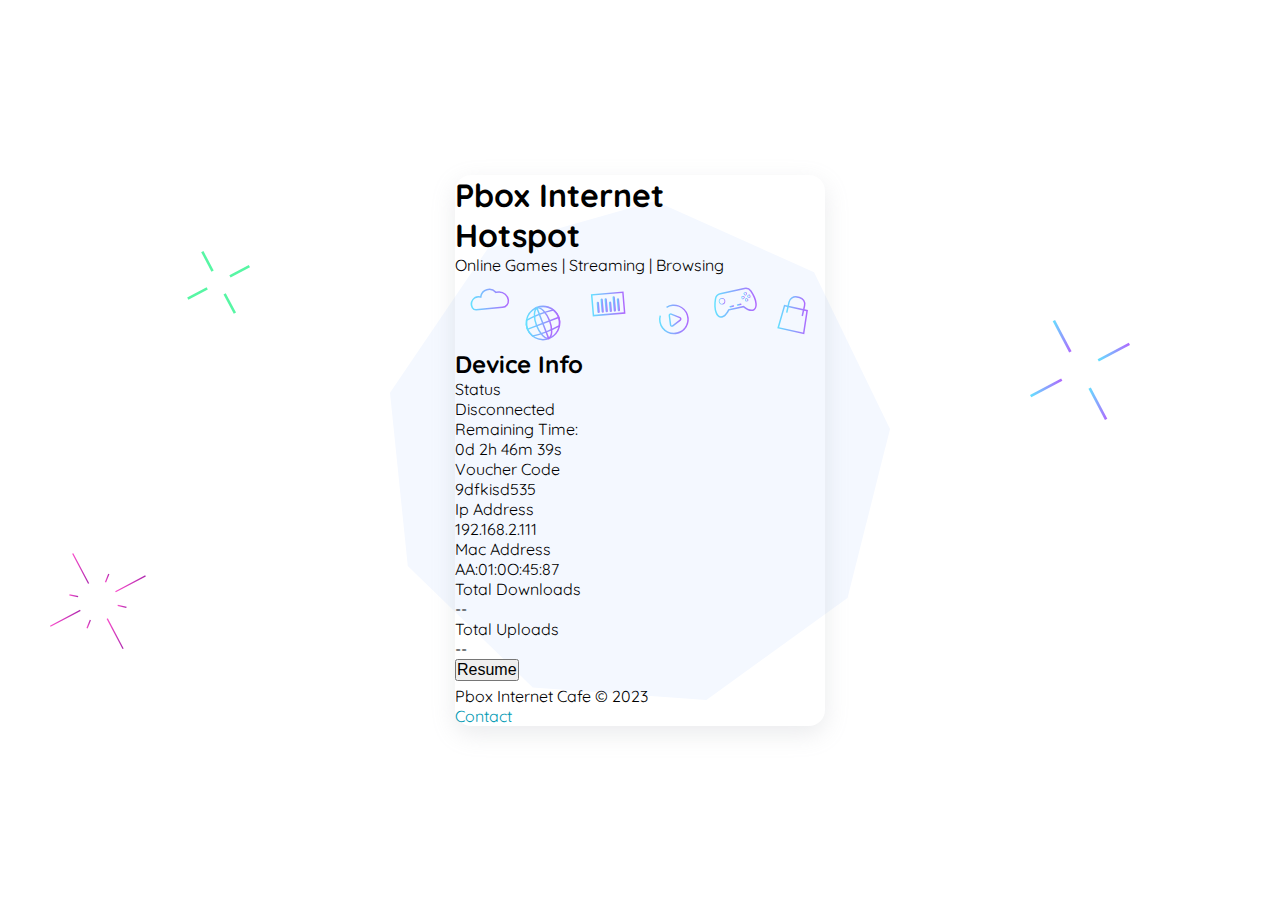
<file: logout.html>
<!DOCTYPE html>
<html lang="en">
<head>
<meta charset="utf-8">
<meta name="viewport" content="width=device-width, initial-scale=1.0" />
<title id="title"></title>
<link rel="preload" href="css/style.css" as="style" />
<link rel="preload" href="js/main.js" as="script" />
<link rel="stylesheet" href="css/style.css" />
<script src="js/main.js" defer></script>
</head>
<body class="preload">
    <div class="main-container">
        <div class="container grid txt-align">
            <div class="box status-container">
                <div class="hotspot-header ">
                    <h1>Pbox Internet</h1>
                    <h1>Hotspot</h1>
                    <p>Online Games | Streaming | Browsing</p>
                    <div class="super-icon">
                        <img src="img/supericon.svg" alt="">
                    </div>
                    </div>
                    <div class="timer-container discon margin-1-b">
                        <h2>Device Info</h2>
                        <div class="device-header">
                            <p>Status</p>
                            <p >Disconnected</p>
                        </div>
                        <div class="device-header">
                            <p>Remaining Time:</p>
                            <p class="trtime">Calculating..</p>
                        </div>
                    </div>
                    <div class="device-container">
                        <div class="device-header">
                            <p>Voucher Code</p>
                            <p>9dfkisd535</p>
                        </div>
    
                        <div class="device-header">
                            <p>Ip Address</p>
                            <p>192.168.2.111</p>
                        </div>
                        <div class="device-header">
                            <p>Mac Address</p>
                            <p>AA:01:0O:45:87</p>
                        </div>
                        <div class="device-header">
                            <p>Total Downloads</p>
                            <p>--</p>
                        </div>     
                        <div class="device-header">
                            <p>Total Uploads</p>
                            <p>--</p>
                        </div>                
                    </div>
                <form>
                    <button class="btn btn-small " style="margin-bottom:5px ;" onclick="window.location.href='https://hssample.onrender.com/index.html';"> Resume </button>
                </form>
    </div>
    <footer>
        <p class="footer-header">Pbox Internet Cafe  	&#169; 2023</p>
        
        <p><a href="">Contact</a></p>
    </footer>
        </div> 
            </div> 
            <script>
                var seconds = 9999;
                var days = Math.floor(seconds / (3600*24));
                seconds  -= days*3600*24;
                var hrs   = Math.floor(seconds / 3600);
                seconds  -= hrs*3600;
                var mnts = Math.floor(seconds / 60);
                seconds  -= mnts*60;
                const rtime = document.getElementsByClassName("trtime");
                document.getElementsByClassName("trtime")[0].innerHTML = days+"d "+hrs+"h "+mnts+"m "+seconds+"s ";
                    if (seconds <= 0) {
                    document.getElementsByClassName("trtime")[0].innerHTML = days+"d "+hrs+"h "+mnts+"m "+seconds+"s ";
                document.getElementsByClassName("trtime")[2].innerHTML = days+"d "+hrs+"h "+mnts+"m "+seconds+"s ";
                    }
                    document.getElementById('title').innerHTML = window.location.hostname + " | Logout";	  
                $(window).load(function() {
                    $("body").removeClass("preload");
                    });
            </script> 
</body>
</html>
</file>
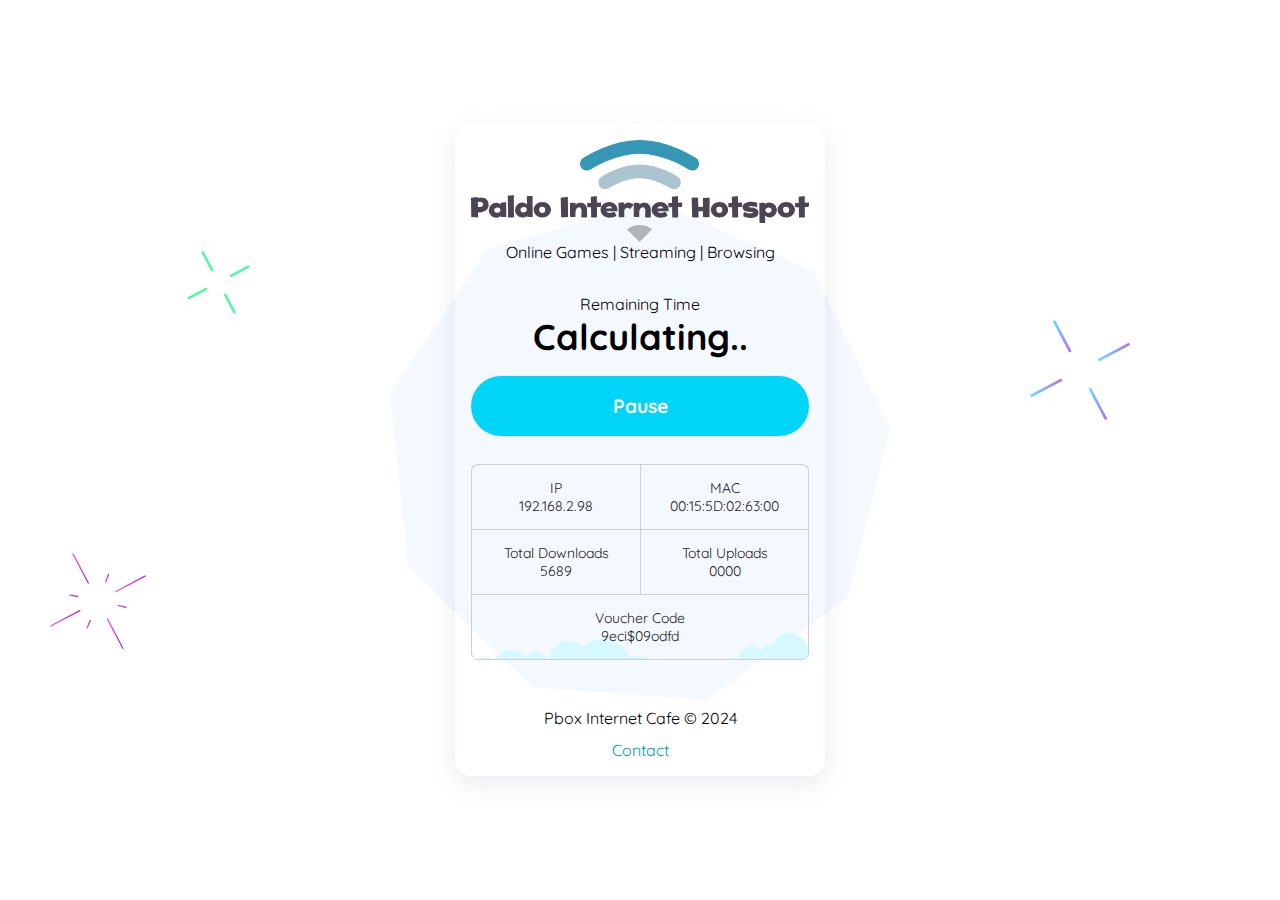
<file: status.html>
<!DOCTYPE html>
<html lang="en">
<head>
    <meta charset="UTF-8">
    <meta name="viewport" content="width=device-width, initial-scale=1.0">
    <title>Document</title>
    <link rel="stylesheet" href="css/style.css">
<script src="js/main.js" defer></script>
</head>
<body>
    <div class="main-container">
        <div class="login-container">
            <div class="hotspot-name">
                <img src="./img/paldo_logo.svg" alt="">
                <p>Online Games | Streaming | Browsing</p>
            </div>  
            <div class="time-container">
                <p>Remaining Time</p>
                <input type="hidden" name="timer" id="get-time" value=9999 />
                <h2 class="remain-time">Calculating..</h2>
                </div>
                <input type="submit" class="btn btn-connect btn-bg" onclick="window.location='./logout.html'" value="Pause">
                <div class="device-info">
                    <div class="info">
                        <p>IP</p>
                        <p>192.168.2.98</p>
                    </div>
                    <div class="info">
                        <p>MAC</p>
                        <p>00:15:5D:02:63:00</p>
                    </div>
                    <div class="info">
                        <p>Total Downloads</p>
                        <p>5689</p>
                    </div>
                    <div class="info">
                        <p>Total Uploads</p>
                        <p>0000</p>
                    </div>
                    <div class="info">
                        <p>Voucher Code</p>
                        <p>9eci$09odfd</p>
                    </div>
                </div>
                <footer class="login-footer">
                    <p class="footer-title">Pbox Internet Cafe © 2024</p> 
                    <div class="footer-grid">
                    <a href="sms:+639101234114">Contact</a>
                    </div>
                </footer> 
        </div>
    </div>
</body>
</html>
</file>
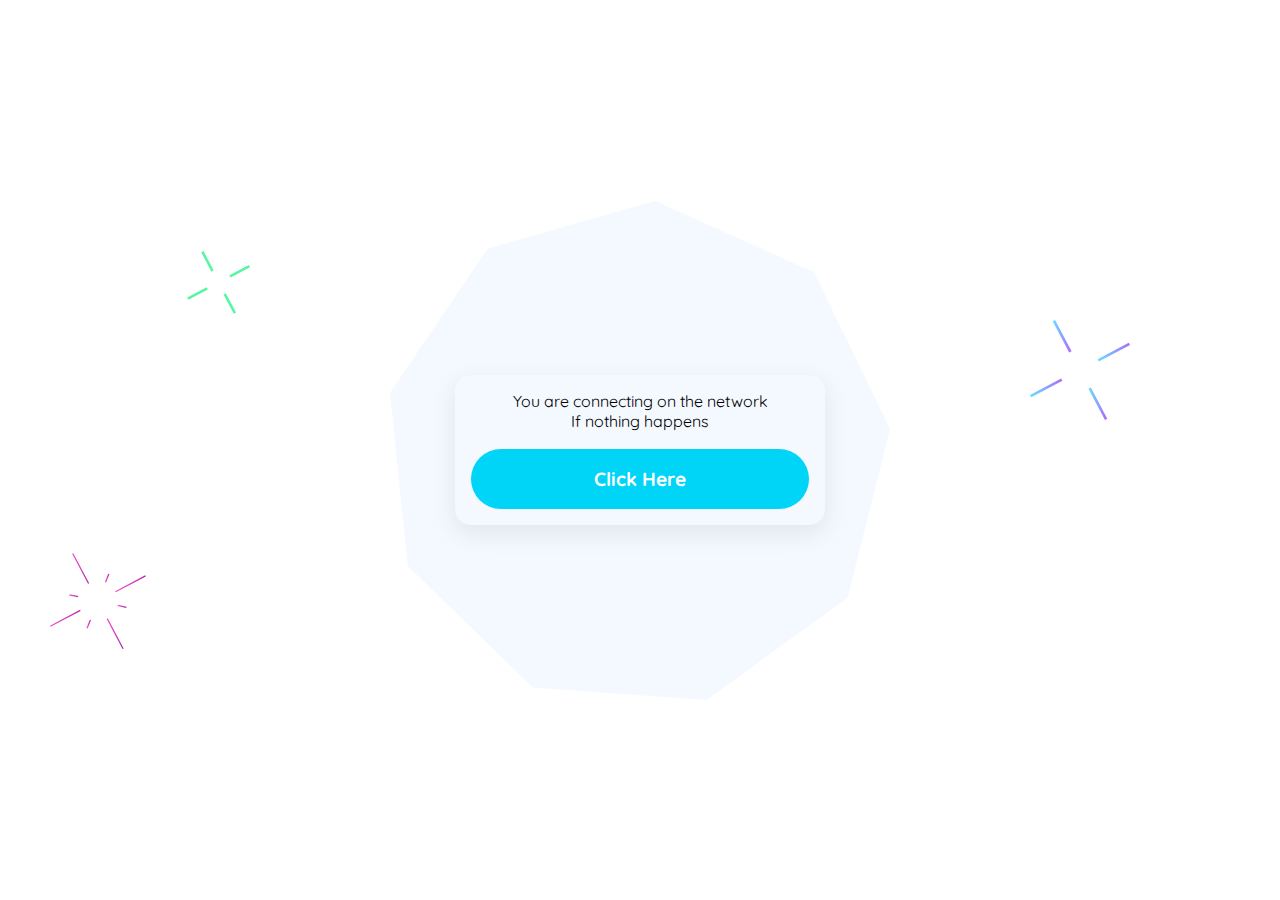
<file: success.html>
<!DOCTYPE html>
<html>
<head>
<title id="title"></title>
<meta http-equiv="Content-Type" content="text/html; charset=iso-8859-1">
<meta name="viewport" content="width=device-width; initial-scale=1.0; maximum-scale=1.0;"/>
<title id="title"></title>
<link rel="stylesheet" href="css/style.css" />
<script src="js/main.js" defer></script>
<!--$(if refresh-timeout)-->
<script>
	setTimeout(function(){
		window.location='./status.html';
	},2000)
</script>
<!--$(endif)-->
</head>
<body class="success-container">
	<div class="main-container">
		<div class="login-container ">
			
			<p>You are connecting on the network<p>
			<h2 id="dname" ></h2>
			<p>If nothing happens</p>
			<input type="submit" class="btn btn-connect" onclick="window.location='./status.html'" value="Click Here" />
	</div>
</div>
</body>
</html>
</file>
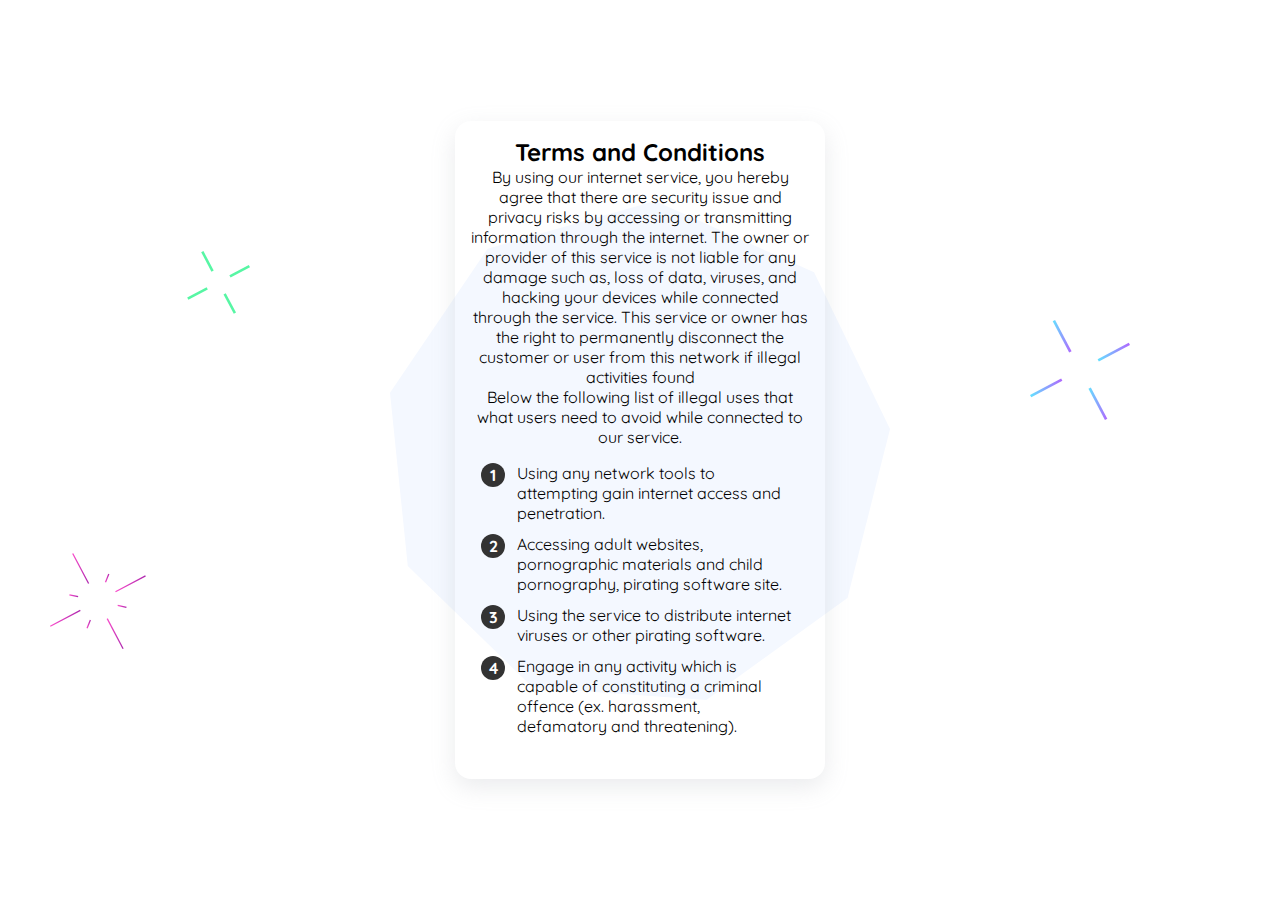
<file: terms.html>
<!DOCTYPE html>
<html lang="en">
<head>
    <meta charset="UTF-8">
    <meta http-equiv="X-UA-Compatible" content="IE=edge">
    <meta name="viewport" content="width=device-width, initial-scale=1.0">
    <title>Terms</title>
    <link rel="preload" href="css/style.css" as="style" />
    <link rel="preload" href="js/main.js" as="script" />
    <link rel="stylesheet" href="css/style.css" />
    <script src="js/main.js" defer></script>
</head>
<body>
    <div class="main-container">
        <div class="login-container terms-page">
                <h2>Terms and Conditions</h2>
                <p >By using our internet service, you hereby agree that there are security issue and privacy risks by accessing or transmitting information through the internet. The owner or provider of this service is not liable for any damage such as, loss of data, viruses, and hacking your devices while connected through the service. This service or owner has the right to permanently disconnect the customer or user from this network if illegal activities found</p>
                <p >Below the following list of illegal uses that what users need to avoid while connected to our service.</p>
                <ol class="counter-list">
                    <li>Using any network tools to attempting gain internet access and penetration.</li>
                    <li>Accessing adult websites, pornographic materials and child pornography, pirating software site.</li>
                    <li>Using the service to distribute internet viruses or other pirating software.</li>
                    <li>Engage in any activity which is capable of constituting a criminal offence (ex. harassment, defamatory and threatening).</li>
                </ol>
        </div>
    </div>
</body>
</html>
</file>
<file: css/style.css>
﻿*, *::before, *::after {box-sizing: border-box;margin: 0 ;padding: 0 ;}img, svg, picture, video {display: block;max-width: 100%;}:root {--box-shadow-1:rgba(60, 64, 67, 0.3) 0px 1px 2px 0px, rgba(60, 64, 67, 0.15) 0px 1px 3px 1px;--box-shadow-2:rgba(0, 0, 0, 0.1) 0px 4px 12px;--box-shadow-3:rgba(149, 157, 165, 0.2) 0px 8px 24px;--pink:#ff6f91;--pink-hover:#ff8bc9;--grey:#333;--color-violet: #7650fe;--color-blue:#0099b3;--color-white:#fefefe;--btn-main:#00d5f7;--btn-main-hover:#09bafa;}@font-face {font-family: genericfont;src: url(../font/Quicksand-VariableFont_wght.ttf);}ul {list-style-position: inside;}input{font-family: genericfont, sans-serif !important;outline-style: none;border-style: none;width:100%;}a {color:var(--color-blue);text-decoration: none;transition: .2s;}a:hover {color:var(--color-violet);}.code-voucher {height: 2.8em;border-bottom: 1px solid #b9b9b9;font-size: 16px;transition: .2s ;margin-bottom: .5em;background:url(../img/username.svg) no-repeat;background-size: 18px;background-position:right 12px bottom 8px;font-weight: bolder;letter-spacing: .2em;text-align: center;}.code-pw {display: none;background:url(../img/password.svg) no-repeat;background-size: 23px;background-position:right 9px bottom 13px;}.code-voucher:hover {border-bottom: 1px solid #09bafa;}body {display: grid;align-items: center;font-family: genericfont, sans-serif !important;min-height: 100dvh;min-height: 100vh;background: url(../img//center_desktop.svg) no-repeat, url(../img/left_desktop.svg) no-repeat, url(../img/right_desktop.svg) no-repeat;background-position: center,bottom 50% left 50px, top 40% right 150px;background-size: 500px, 200px, 100px;}.main-container {width: min(370px, 100% - 1em);background-size: 70px, 70px;border-radius: 1em;margin-inline: auto;box-shadow: var(--box-shadow-3);background-color: var(--bg-white);}.login-container {text-align: center;padding: 1em;}.loginform {margin-top: 1em;}.error-msg {gap:5px;color:var(--pink);font-weight: 700;border-radius: 1em;margin-bottom: 1em;}.btn {font-size: 16px;cursor:pointer;}.btn-connect {height: 60px;border-radius: 10em;background-color: var(--btn-main) !important;color:white;font-size: larger;font-weight: 900;margin-top: .9em;}.btn-connect:hover {background-color: var(--btn-main-hover) !important;}.sub-button {margin-top: 1em;display: grid;gap: .5em;grid-template-columns: repeat(2, 1fr);}.sub-button >input {height: 50px;border-radius: 2em;color: white;background-color: var(--pink);}.sub-button >input:hover {background-color: var(--pink-hover);}.modal-container, .modal-container2 {display: none;position: fixed;z-index: 1;left: 0;top: 0;width: 100%;height: 100%;overflow: auto;background-color: rgb(0,0,0);background-color: rgba(0,0,0,0.8);backdrop-filter: blur(4px);}.wifi-container,.reminder-container {text-align: center;align-self: center;background-color: #fff;margin-inline: auto;width: min(350px, 100% - 1em);border-radius: .5em;padding: 3em .6em;}.wifi-container {background: url(../img/wifi-bg1.svg) no-repeat -.7em -.2em, url(../img/wifi-bg2.svg) no-repeat right -.7em bottom -.5em;background-size: 170px, 150px;background-color: #fff;}.rate-container {display: grid;grid-template-columns: repeat(3, 1fr);border-radius: .5em;}.rate-container p {margin: .6em 0;}.rate-container:nth-of-type(1) {margin-top: 1em;background: #00d5f7 !important;}.rate-container:nth-of-type(1) p {font-weight: bolder;margin: .7em 0;color:var(--color-white);}.rate-container:nth-of-type(odd) {background:#95b0b7;color:#fff;box-shadow: var(--box-shadow-2);}.reminder-container {background: url(../img/how-to-connect.svg) no-repeat;background-position: right 0;background-size: 120px;background-color: var(--color-white) !important;}.counter-list {position: relative;counter-reset: section;list-style: none;padding: 0;margin: 0;text-align: left;padding: 1em;}.counter-list li {padding-left: 30px;margin-bottom: .7em;}.counter-list li::before {counter-increment: section;content: counter(section) ;background-color: var(--grey);color:#fff;line-height: 1;font-weight: bold;display: inline-grid;place-items: center;width: 1.5em;height: 1.5em;border-radius: 50%;position: absolute;left: 10px;}.domain-title {color:var(--color-violet);font-weight:bold;}.login-footer {margin-top: 3em;text-align: center;}.footer-grid{display: grid;justify-content: center;margin-top: .5em;}.footer-grid * {background: none;margin-top: .2em;}.btn-switch {color:var(--color-blue);}.btn-switch:hover {color:var(--color-violet);}.time-container {margin-top: 2em;}.remain-time, #time-left {font-size: 36px;}.device-info {display: grid;margin-top: 2em;color:#1b1b1b;grid-template-columns: repeat(2, 1fr);font-size: 14px;}.info {padding: 1em 0;border: 1px solid #cfcfcf !important;}.device-info :is(.info:nth-child(1), .info:nth-child(2), .info:nth-child(3), .info:nth-child(4)) {border-bottom: none !important;}.device-info :is(.info:nth-child(1), .info:nth-child(3)) {border-right: none !important;}.device-info .info:nth-child(1) {border-radius: .5em 0 0 0;}.device-info .info:nth-child(2) {border-radius: 0 .5em 0 0;}.device-info :is(.info):not(.info:nth-child(5)) {border-bottom: none;}.device-info >.info:nth-child(5) {grid-column: 1/3;border-radius: 0 0 .5em .5em;background: url(../img/cloud.svg) no-repeat;background-position: right 0 bottom -5px;}@media (max-width:500px) {body {align-items: start;background: url(../img/bg-left.svg) no-repeat top left, url(../img/bg-right.svg) no-repeat top right;background-size: 50px, 50px;}.main-container {margin-top: 3em;box-shadow: none;background: none !important;}.loginform {margin-top: 3em;}.success-container {align-items: center;}}
</file>
